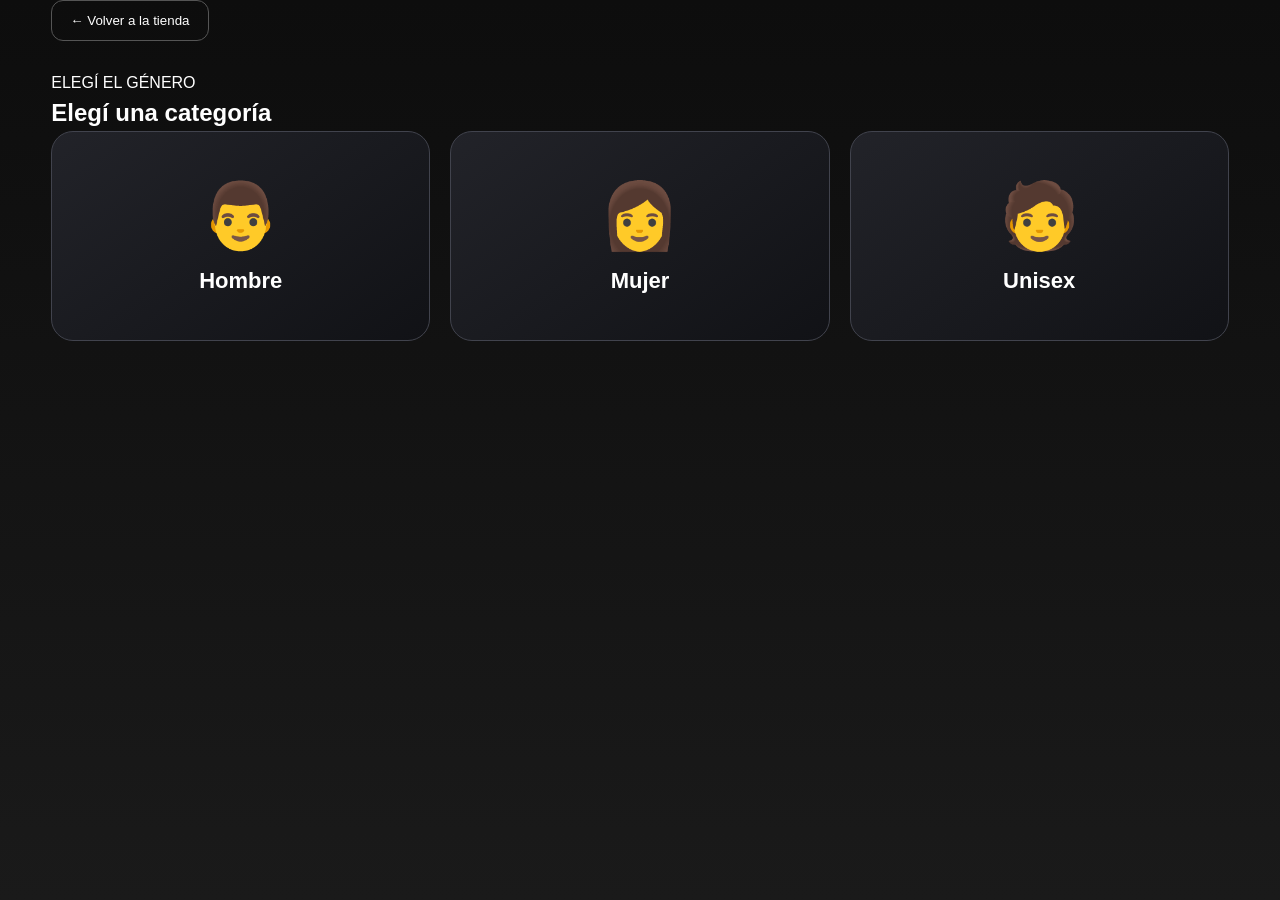
<file: categoria.html>
<!DOCTYPE html>
<html lang="es">
<head>
  <meta charset="UTF-8">

  <meta
    name="viewport"
    content="width=device-width, initial-scale=1.0"
  >

  <title>Categoría</title>

  <link rel="stylesheet" href="style.css">
</head>

<body>

  <main class="pagina-categoria">

    <div class="contenedor">

      <button
        class="boton-volver-categorias"
        onclick="window.location.href='index.html'"
      >
        ← Volver a la tienda
      </button>

      <section id="pasoGenero">

        <span class="subtitulo-categoria">
          ELEGÍ EL GÉNERO
        </span>

        <h1 id="tituloCategoria">
          Productos
        </h1>

        <div class="generos-grid">

          <button
            class="genero-btn"
            onclick="seleccionarGenero('Hombre')"
          >
            <span>👨</span>
            <strong>Hombre</strong>
          </button>

          <button
            class="genero-btn"
            onclick="seleccionarGenero('Mujer')"
          >
            <span>👩</span>
            <strong>Mujer</strong>
          </button>

          <button
            class="genero-btn"
            onclick="seleccionarGenero('Unisex')"
          >
            <span>🧑</span>
            <strong>Unisex</strong>
          </button>

        </div>

      </section>

      <section
        id="pasoProductos"
        style="display: none;"
      >

        <button
          class="boton-volver-categorias"
          onclick="volverAGeneros()"
        >
          ← Cambiar género
        </button>

        <h2 id="tituloProductos">
          Productos
        </h2>


        <div id="listaCategoriaProductos"></div>

      </section>

    </div>

  </main>

 <script src="categoria.js?v=6"></script>

</body>
</html>
</file>
<file: style.css>
:root {
--negro: #0d0d0d;
--negro-suave: #161616;
--blanco: #ffffff;
--gris-claro: #101010;
--gris: #bdbdbd;
--borde: #2d2d2d;
--verde: #22c55e;
--rojo: #ef4444;
--sombra: 0 15px 40px rgba(0,0,0,.45);
}

* {
  margin: 0;
  padding: 0;
  box-sizing: border-box;
}

html {
  scroll-behavior: smooth;
}

body {
  font-family: Arial, Helvetica, sans-serif;
  background: linear-gradient(180deg, #0d0d0d, #1a1a1a);
  min-height: 100vh;
  color: var(--negro);
  line-height: 1.5;
}

button,
input,
select,
textarea {
  font-family: inherit;
}

button {
  cursor: pointer;
}

img {
  display: block;
  max-width: 100%;
}

a {
  color: inherit;
}

.contenedor {
  width: min(1180px, 92%);
  margin: auto;
}

.header {
  position: sticky;
  top: 0;
  z-index: 100;
  background: rgba(255, 255, 255, 0.96);
  backdrop-filter: blur(12px);
  border-bottom: 1px solid var(--borde);
}

.header-contenido {
  min-height: 72px;
  display: flex;
  align-items: center;
  justify-content: space-between;
  gap: 20px;
}

.logo {
  font-size: 24px;
  font-weight: 900;
  text-decoration: none;
  letter-spacing: 1px;
}

.logo span {
  color: #777777;
}

.navegacion {
  display: flex;
  gap: 24px;
}

.navegacion a {
  text-decoration: none;
  font-weight: 700;
  font-size: 15px;
}

.navegacion a:hover {
  opacity: 0.65;
}

.header-acciones {
  display: flex;
  align-items: center;
  gap: 10px;
}

.boton {
  border: none;
  padding: 12px 18px;
  border-radius: 12px;
  font-weight: 800;
  transition: 0.2s;
}

.boton:hover {
  transform: translateY(-2px);
}

.boton-principal {
  background: var(--negro);
  color: var(--blanco);
}

.boton-secundario {
  background: var(--blanco);
  color: var(--negro);
  border: 1px solid var(--borde);
}

.boton-whatsapp {
  background: var(--verde);
  color: var(--blanco);
}

.boton-rojo {
  background: var(--rojo);
  color: var(--blanco);
}

.boton-ancho {
  width: 100%;
}

.boton-carrito {
  position: relative;
  border: none;
  background: var(--negro);
  color: var(--blanco);
  padding: 12px 16px;
  border-radius: 12px;
  display: flex;
  align-items: center;
  gap: 8px;
  font-weight: 800;
}

.contador-carrito {
  position: absolute;
  top: -7px;
  right: -7px;
  width: 23px;
  height: 23px;
  border-radius: 50%;
  display: grid;
  place-items: center;
  background: var(--rojo);
  color: var(--blanco);
  font-size: 12px;
}

.hero {
  padding: 65px 0;
  background: linear-gradient(135deg, #ffffff, #eeeeee);
}

.hero-contenido {
  min-height: 520px;
  display: grid;
  grid-template-columns: 1.05fr 0.95fr;
  align-items: center;
  gap: 50px;
}

.hero-etiqueta {
  display: inline-block;
  margin-bottom: 16px;
  font-size: 13px;
  font-weight: 900;
  letter-spacing: 2px;
  color: var(--gris);
}

.hero h1 {
  font-size: clamp(48px, 7vw, 86px);
  line-height: 0.98;
  margin-bottom: 24px;
}

.hero h1 span {
  color: #555555;
}

.hero p {
  max-width: 610px;
  color: var(--gris);
  font-size: 18px;
  margin-bottom: 28px;
}

.hero-botones {
  display: flex;
  gap: 12px;
  flex-wrap: wrap;
}

.hero-imagen {
  min-height: 430px;
  border-radius: 28px;
    background: #000
    center / cover;
  box-shadow: var(--sombra);
  position: relative;
  overflow: hidden;
.hero-logo {
    position: absolute;
    inset: 0;
    width: 100%;
    height: 100%;
    object-fit: cover;
    border-radius: 28px;
}
}

.hero-tarjeta {
  position: absolute;
  left: 22px;
  bottom: 22px;
  background: rgba(255, 255, 255, 0.92);
  backdrop-filter: blur(10px);
  padding: 16px 18px;
  border-radius: 15px;
  box-shadow: var(--sombra);
}

.hero-tarjeta span {
  display: block;
  font-size: 13px;
  color: var(--gris);
}

.hero-tarjeta strong {
  font-size: 18px;
}

.beneficios {
  padding: 30px 0 10px;
}

.beneficios-grid {
  display: grid;
  grid-template-columns: repeat(3, 1fr);
  gap: 18px;
}

.beneficio {
  background: var(--blanco);
  border: 1px solid var(--borde);
  border-radius: 18px;
  padding: 22px;
  display: flex;
  align-items: flex-start;
  gap: 14px;
  box-shadow: var(--sombra);
}

.beneficio-icono {
  width: 46px;
  height: 46px;
  flex: 0 0 46px;
  border-radius: 14px;
  background: var(--gris-claro);
  display: grid;
  place-items: center;
  font-size: 22px;
}

.beneficio h3 {
  margin-bottom: 6px;
}

.beneficio p {
  color: var(--gris);
  font-size: 14px;
}

.seccion-productos {
  padding: 70px 0 90px;
}

.titulo-seccion {
  display: flex;
  justify-content: space-between;
  align-items: end;
  gap: 20px;
  margin-bottom: 24px;
}

.titulo-seccion span {
  font-size: 12px;
  letter-spacing: 2px;
  font-weight: 900;
  color: var(--gris);
}

.titulo-seccion h2 {
  font-size: clamp(32px, 5vw, 52px);
}

.titulo-seccion p {
  color: var(--gris);
}

.filtros {
  display: grid;
  grid-template-columns: 2fr 1fr 1fr 1fr;
  gap: 12px;
  background: var(--blanco);
  border: 1px solid var(--borde);
  border-radius: 17px;
  padding: 15px;
  margin-bottom: 25px;
  box-shadow: var(--sombra);
}

.grupo-busqueda {
  display: flex;
  align-items: center;
  gap: 9px;
  border: 1px solid var(--borde);
  border-radius: 12px;
  padding: 0 13px;
  background: var(--blanco);
}

.grupo-busqueda input {
  border: none;
  outline: none;
  width: 100%;
  padding: 13px 0;
}

.filtros select,
.campo {
  width: 100%;
  border: 1px solid var(--borde);
  border-radius: 12px;
  padding: 13px 14px;
  background: var(--blanco);
  outline: none;
}

.campo:focus,
.filtros select:focus,
.grupo-busqueda:focus-within {
  border-color: #999999;
}

.estado-productos {
  padding: 20px;
  text-align: center;
  color: var(--gris);
}

.productos-grid {
  display: grid;
  grid-template-columns: repeat(4, 1fr);
  gap: 20px;
}

.producto {
  background: var(--blanco);
  border: 1px solid var(--borde);
  border-radius: 18px;
  overflow: hidden;
  box-shadow: var(--sombra);
  transition: 0.2s;
}

.producto:hover {
  transform: translateY(-5px);
}

.producto-imagen {
  width: 100%;
  aspect-ratio: 4 / 4.5;
  object-fit: cover;
  background: #eeeeee;
}

.producto-info {
  padding: 16px;
}

.producto-etiquetas {
  display: flex;
  gap: 7px;
  flex-wrap: wrap;
  margin-bottom: 10px;
}

.producto-etiqueta {
  background: var(--gris-claro);
  border-radius: 999px;
  padding: 5px 9px;
  font-size: 12px;
  font-weight: 800;
}

.producto h3 {
  margin-bottom: 8px;
}

.producto-descripcion {
  color: var(--gris);
  font-size: 14px;
  margin-bottom: 12px;
}

.producto-precio {
  font-size: 22px;
  font-weight: 900;
  margin-bottom: 14px;
}

.producto-acciones {
  display: grid;
  grid-template-columns: 1fr auto;
  gap: 8px;
}

.footer {
  background: var(--negro);
  color: var(--blanco);
  padding: 50px 0 25px;
}

.footer-grid {
  display: grid;
  grid-template-columns: 2fr 1fr 1fr;
  gap: 30px;
}

.logo-footer {
  color: var(--blanco);
}

.footer p,
.footer a {
  color: #cfcfcf;
  text-decoration: none;
  display: block;
  margin-top: 6px;
}

.copyright {
  margin-top: 30px;
  padding-top: 20px;
  border-top: 1px solid #333333;
  color: #999999;
}

.fondo-panel {
  display: none;
  position: fixed;
  inset: 0;
  z-index: 190;
  background: rgba(0, 0, 0, 0.52);
}

.fondo-panel.activo {
  display: block;
}

.panel-lateral {
  position: fixed;
  top: 0;
  right: -540px;
  z-index: 200;
  width: min(520px, 100%);
  height: 100vh;
  background: var(--blanco);
  box-shadow: -15px 0 45px rgba(0, 0, 0, 0.22);
  transition: 0.3s;
  display: flex;
  flex-direction: column;
}

.panel-lateral.activo {
  right: 0;
}

.panel-cabecera {
  padding: 20px;
  border-bottom: 1px solid var(--borde);
  display: flex;
  justify-content: space-between;
  align-items: center;
}

.panel-cabecera span {
  font-size: 12px;
  letter-spacing: 2px;
  color: var(--gris);
  font-weight: 900;
}

.boton-cerrar {
  width: 42px;
  height: 42px;
  border: none;
  border-radius: 12px;
  background: var(--gris-claro);
  font-weight: 900;
}

.panel-contenido {
  flex: 1;
  overflow-y: auto;
  padding: 20px;
}

.panel-pie {
  padding: 20px;
  border-top: 1px solid var(--borde);
}

.carrito-total {
  display: flex;
  justify-content: space-between;
  align-items: center;
  font-size: 22px;
  margin-bottom: 12px;
}

.panel-pie .campo {
  margin-bottom: 9px;
}

.item-carrito {
  display: grid;
  grid-template-columns: 76px 1fr auto;
  gap: 12px;
  padding: 14px 0;
  border-bottom: 1px solid var(--borde);
}

.item-carrito img {
  width: 76px;
  height: 76px;
  object-fit: cover;
  border-radius: 12px;
}

.item-cantidad {
  display: flex;
  align-items: center;
  gap: 8px;
  margin-top: 8px;
}

.item-cantidad button {
  width: 30px;
  height: 30px;
  border: 1px solid var(--borde);
  background: var(--blanco);
  border-radius: 8px;
}

.grupo-formulario {
  margin-bottom: 14px;
}

.grupo-formulario label {
  display: block;
  font-weight: 800;
  margin-bottom: 6px;
  font-size: 14px;
}

.grupo-formulario textarea {
  min-height: 95px;
  resize: vertical;
}

.formulario-doble {
  display: grid;
  grid-template-columns: 1fr 1fr;
  gap: 12px;
}

.vista-previa {
    display: none;
  width: 100%;
  height: 210px;
  object-fit: cover;
  border-radius: 16px;
  border: 1px solid var(--borde);
  background: var(--gris-claro);
  margin-bottom: 14px;
}

.botones-formulario {
  display: grid;
  grid-template-columns: 1fr 1fr;
  gap: 10px;
}

.separador-admin {
  height: 1px;
  background: var(--borde);
  margin: 30px 0;
}

.titulo-lista-admin {
  display: flex;
  justify-content: space-between;
  gap: 15px;
  align-items: center;
  margin-bottom: 10px;
}

.titulo-lista-admin span {
  color: var(--gris);
  font-size: 14px;
}

.producto-admin {
  display: grid;
  grid-template-columns: 58px 1fr auto;
  gap: 10px;
  align-items: center;
  padding: 12px 0;
  border-bottom: 1px solid var(--borde);
}

.producto-admin img {
  width: 58px;
  height: 58px;
  object-fit: cover;
  border-radius: 10px;
}

.producto-admin-acciones {
  display: flex;
  flex-direction: column;
  gap: 6px;
}

.modal {
  display: none;
  position: fixed;
  inset: 0;
  z-index: 300;
  background: rgba(0, 0, 0, 0.58);
  place-items: center;
  padding: 20px;
}

.modal.activo {
  display: grid;
}

.modal-contenido {
  width: min(430px, 100%);
  background: var(--blanco);
  border-radius: 20px;
  padding: 26px;
  box-shadow: var(--sombra);
  position: relative;
}

.modal-cerrar {
  position: absolute;
  top: 14px;
  right: 14px;
}

.modal-etiqueta {
  display: inline-block;
  color: var(--gris);
  font-size: 12px;
  letter-spacing: 2px;
  font-weight: 900;
  margin-bottom: 8px;
}

.modal-contenido h2 {
  margin-bottom: 6px;
}

.modal-contenido p {
  color: var(--gris);
  margin-bottom: 16px;
}

.modal-contenido .campo {
  margin-bottom: 10px;
}

.mensaje-login {
  min-height: 24px;
  margin-bottom: 8px;
  color: var(--rojo);
  font-weight: 700;
  font-size: 14px;
}

@media (max-width: 950px) {
  .navegacion {
    display: none;
  }

  .hero-contenido {
    grid-template-columns: 1fr;
  }

  .hero-imagen {
    min-height: 340px;
  }

  .beneficios-grid {
    grid-template-columns: 1fr;
  }

  .filtros {
    grid-template-columns: 1fr 1fr;
  }

  .productos-grid {
    grid-template-columns: repeat(2, 1fr);
  }

  .footer-grid {
    grid-template-columns: 1fr;
  }
}

@media (max-width: 600px) {
  .header-contenido {
    min-height: 64px;
  }

  .logo {
    font-size: 19px;
  }

  #botonAdministrador {
    display: none;
  }

  .hero {
    padding: 35px 0;
  }

  .hero h1 {
    font-size: 47px;
  }

  .hero-imagen {
    min-height: 270px;
  }

  .titulo-seccion {
    flex-direction: column;
    align-items: flex-start;
  }

  .filtros {
    grid-template-columns: 1fr;
  }

  .productos-grid {
    grid-template-columns: 1fr;
  }

  .formulario-doble,
  .botones-formulario {
    grid-template-columns: 1fr;
  }
}.logo{
    display:flex;
    align-items:center;
    gap:10px;
    text-decoration:none;
}

.logo img{
    width:50px;
    height:50px;
    border-radius:50%;
    object-fit:cover;
}

.logo span{
    color:#000;
    font-size:28px;
    font-weight:700;
}.whatsapp-float{
    position:fixed;
    bottom:20px;
    right:20px;
    width:60px;
    height:60px;
    background:#25D366;
    color:white;
    border-radius:50%;
    display:flex;
    justify-content:center;
    align-items:center;
    text-decoration:none;
    font-size:30px;
    box-shadow:0 5px 15px rgba(0,0,0,.3);
    transition:.3s;
    z-index:9999;
}

.whatsapp-float:hover{
    transform:scale(1.1);
}.boton-admin-fijo{
    position: fixed;
    bottom: 90px;
    left: 20px;
    z-index: 9999;
    background: #111;
    color: #fff;
    border: none;
    border-radius: 50px;
    padding: 12px 18px;
    cursor: pointer;
}/* =========================================
   MEJORAS VISUALES - TEMA OSCURO
========================================= */

/* Encabezado */
.header {
  background: rgba(13, 13, 13, 0.92);
  border-bottom: 1px solid var(--borde);
  backdrop-filter: blur(14px);
  position: sticky;
  top: 0;
  z-index: 1000;
}

.logo {
  color: var(--blanco);
}

.logo span {
  color: #cfcfcf;
}

.navegacion a {
  color: var(--gris);
  transition: 0.25s;
}

.navegacion a:hover {
  color: var(--blanco);
}

/* Hero */
.hero {
  background:
    radial-gradient(circle at top right, rgba(255,255,255,0.08), transparent 35%),
    linear-gradient(135deg, #0d0d0d, #181818);
}

.hero h1,
.hero h1 span {
  color: var(--blanco);
}

.hero p {
  color: var(--gris);
}

.hero-etiqueta {
  color: #d8d8d8;
}

.hero-imagen {
  border: 1px solid var(--borde);
  box-shadow: 0 25px 70px rgba(0, 0, 0, 0.55);
}

/* Botones */
.boton {
  transition: transform 0.2s, box-shadow 0.2s, background 0.2s;
}

.boton:hover {
  transform: translateY(-2px);
}

.boton-principal {
  background: var(--blanco);
  color: var(--negro);
  box-shadow: 0 10px 30px rgba(255, 255, 255, 0.12);
}

.boton-principal:hover {
  background: #dedede;
}

.boton-secundario {
  background: #1b1b1b;
  color: var(--blanco);
  border: 1px solid var(--borde);
}

.boton-secundario:hover {
  background: #252525;
}

/* Secciones */
section {
  color: var(--blanco);
}

.titulo-seccion,
.titulo-seccion h2,
.productos-titulo,
.productos-titulo h2 {
  color: var(--blanco);
}

.titulo-seccion p,
.productos-titulo p {
  color: var(--gris);
}

/* Buscador y filtros */
.buscador,
.filtros,
.filtro,
.campo,
select,
input,
textarea {
  background: #171717;
  color: var(--blanco);
  border: 1px solid var(--borde);
}

input::placeholder,
textarea::placeholder {
  color: #888;
}

select option {
  background: #171717;
  color: var(--blanco);
}

.buscador:focus-within,
.campo:focus,
select:focus,
input:focus,
textarea:focus {
  border-color: #666;
  box-shadow: 0 0 0 3px rgba(255, 255, 255, 0.06);
  outline: none;
}

/* Tarjetas de productos */
.producto,
.tarjeta-producto,
.producto-card {
  background: linear-gradient(180deg, #1b1b1b, #131313);
  border: 1px solid var(--borde);
  box-shadow: 0 16px 45px rgba(0, 0, 0, 0.35);
  transition: transform 0.25s, border-color 0.25s, box-shadow 0.25s;
  overflow: hidden;
}

.producto:hover,
.tarjeta-producto:hover,
.producto-card:hover {
  transform: translateY(-6px);
  border-color: #555;
  box-shadow: 0 22px 60px rgba(0, 0, 0, 0.55);
}

.producto img,
.tarjeta-producto img,
.producto-card img {
  transition: transform 0.35s;
}
.producto img,
.tarjeta-producto img,
.producto-card img {
    width: 100%;
    height: 320px;
    object-fit: contain;
    display: block;
}

.producto:hover img,
.tarjeta-producto:hover img,
.producto-card:hover img {
  transform: scale(1.04);
}

.producto h3,
.tarjeta-producto h3,
.producto-card h3 {
  color: var(--blanco);
}

.producto p,
.tarjeta-producto p,
.producto-card p {
  color: var(--gris);
}

.precio,
.producto-precio {
  color: var(--blanco);
  font-weight: 800;
}

/* Tarjetas generales */
.tarjeta,
.info-tarjeta,
.beneficio,
.contacto-contenido,
.carrito-contenido {
  background: #171717;
  color: var(--blanco);
  border: 1px solid var(--borde);
  box-shadow: var(--sombra);
}

/* Carrito */
.carrito-lateral,
.panel-carrito,
.modal-contenido {
  background: #141414;
  color: var(--blanco);
  border-left: 1px solid var(--borde);
}

.carrito-item {
  border-bottom: 1px solid var(--borde);
}

.carrito-total {
  color: var(--blanco);
}

/* Panel administrador */
.panel-admin,
.panel-lateral {
  background: #121212;
  color: var(--blanco);
  border-left: 1px solid var(--borde);
}

.panel-cabecera {
  border-bottom: 1px solid var(--borde);
}

.titulo-lista-admin {
  border-top: 1px solid var(--borde);
}

.mensaje-login {
  color: #ff6b6b;
}

/* Modal de login */
.modal {
  background: rgba(0, 0, 0, 0.78);
  backdrop-filter: blur(7px);
}

.modal-contenido {
  border: 1px solid #333;
  border-radius: 24px;
  box-shadow: 0 30px 90px rgba(0, 0, 0, 0.65);
}

/* Botón administrador fijo */
.boton-admin-fijo {
  background: linear-gradient(135deg, #fff, #cfcfcf);
  color: #111;
  font-weight: 800;
  box-shadow: 0 14px 35px rgba(0, 0, 0, 0.45);
}

.boton-admin-fijo:hover {
  transform: translateY(-3px);
}

/* WhatsApp */
.whatsapp-float {
  box-shadow: 0 15px 35px rgba(37, 211, 102, 0.35);
}

/* Scrollbar */
::-webkit-scrollbar {
  width: 10px;
}

::-webkit-scrollbar-track {
  background: #0e0e0e;
}

::-webkit-scrollbar-thumb {
  background: #333;
  border-radius: 20px;
}

::-webkit-scrollbar-thumb:hover {
  background: #4a4a4a;
}

/* Animación suave al cargar */
.hero-contenido,
.productos,
.titulo-seccion {
  animation: aparecer 0.6s ease both;
}

@keyframes aparecer {
  from {
    opacity: 0;
    transform: translateY(18px);
  }

  to {
    opacity: 1;
    transform: translateY(0);
  }
}

/* Celular */
@media (max-width: 768px) {
  .header {
    position: sticky;
  }

  .hero {
    padding-top: 35px;
  }

  .hero h1 {
    font-size: clamp(42px, 13vw, 64px);
    line-height: 0.98;
  }

  .hero p {
    font-size: 17px;
  }

  .hero-botones {
    gap: 10px;
  }

  .boton {
    min-height: 48px;
  }

  .producto,
  .tarjeta-producto,
  .producto-card {
    border-radius: 20px;
  }

  .boton-admin-fijo {
    left: 16px;
    bottom: 86px;
    padding: 11px 15px;
    font-size: 13px;
  }
}.hero-imagen{
    display:flex;
    justify-content:center;
    align-items:center;
}

.hero-banner{
    width:100%;
    max-width:520px;
    border-radius:25px;
    box-shadow:0 15px 40px rgba(0,0,0,.4);
    transition:.3s;
}

.hero-banner:hover{
    transform:scale(1.03);
}/* =========================================
   CORREGIR BANNER
========================================= */

.hero-contenido {
  display: grid;
  grid-template-columns: 1fr 1.15fr;
  align-items: center;
  gap: 45px;
}

.hero-imagen {
  width: 100%;
  height: 430px;
  min-height: 430px;
  display: block;
  overflow: hidden;
  border-radius: 28px;
  background: #080808;
  border: 1px solid #333;
}

.hero-banner {
  width: 100%;
  height: 100%;
  max-width: none;
  display: block;
  object-fit: cover;
  object-position: center;
  border-radius: 28px;
  box-shadow: none;
}

/* =========================================
   CORREGIR CAMPOS BLANCOS
========================================= */

.buscador,
.filtros,
.filtros-productos,
.barra-filtros {
  background: #151515 !important;
  border: 1px solid #333 !important;
}

.buscador input,
.filtros input,
.filtros select,
.filtros-productos input,
.filtros-productos select,
.barra-filtros input,
.barra-filtros select,
input[type="search"],
select {
  background: #171717 !important;
  color: #ffffff !important;
  border: 1px solid #3a3a3a !important;
}

input::placeholder {
  color: #999999 !important;
  opacity: 1;
}

select option {
  background: #171717 !important;
  color: #ffffff !important;
}

/* Botones que quedaron blancos */
.boton-secundario,
.producto button,
.tarjeta-producto button,
.producto-card button {
  background: #1b1b1b !important;
  color: #ffffff !important;
  border: 1px solid #444 !important;
}

/* =========================================
   CELULAR
========================================= */

@media (max-width: 768px) {
  .hero-contenido {
    grid-template-columns: 1fr;
    gap: 25px;
  }

  .hero-imagen {
    height: 360px;
    min-height: 360px;
  }

  .hero-banner {
    object-fit: cover;
    object-position: center;
  }
}#cerrarPanelCarrito,
#cerrarPanelAdministrador {
    width: calc(100% - 20px);
    margin: 10px;
    padding: 12px;
    background: #222;
    color: #fff;
    border: 1px solid #555;
    border-radius: 10px;
    cursor: pointer;
    font-size: 16px;
}

#cerrarPanelCarrito:hover,
#cerrarPanelAdministrador:hover {
    background: #333;
    
}.whatsapp-float,
#botonWhatsapp,
#whatsappButton {
    display: none !important;
}/* Ocultar género, categoría y orden.
   El buscador sigue visible. */

#filtroGenero,
#filtroCategoria,
#ordenProductos {
  display: none !important;
}

.filtros {
  display: block !important;
}

.grupo-busqueda {
  width: 100% !important;
  max-width: 100% !important;
}/* =========================
   CATEGORÍAS
========================= */

.categorias {
  padding: 55px 0;
}

.titulo-categorias {
  margin-bottom: 25px;
}

.titulo-categorias span,
.generos-contenido > span {
  display: block;
  margin-bottom: 7px;
  font-size: 12px;
  font-weight: 800;
  letter-spacing: 3px;
  color: #ff4747;
}

.titulo-categorias h2,
.generos-contenido h2 {
  margin: 0;
  color: #fff;
  font-size: clamp(28px, 4vw, 45px);
}

.categorias-grid {
  display: grid;
  grid-template-columns: repeat(5, minmax(130px, 1fr));
  gap: 16px;
}

.categoria-btn {
  min-height: 180px;
  padding: 25px 15px;
  display: flex;
  flex-direction: column;
  align-items: center;
  justify-content: center;
  gap: 8px;

  color: #fff;
  background:
    linear-gradient(145deg, #202127, #101115);
  border: 1px solid #3d3f49;
  border-radius: 18px;
  cursor: pointer;

  transition:
    transform 0.25s,
    border-color 0.25s,
    box-shadow 0.25s;
}

.categoria-btn:hover {
  transform: translateY(-7px);
  border-color: #ff4747;
  box-shadow: 0 18px 45px rgba(0, 0, 0, 0.45);
}

.categoria-icono {
  font-size: 48px;
}

.categoria-btn strong {
  font-size: 18px;
}

.categoria-btn small {
  color: #aaa;
}

/* =========================
   SECCIÓN DE GÉNEROS
========================= */

.seccion-generos {
  display: none;
  min-height: 65vh;
  padding: 45px 0 70px;
}

.seccion-generos.activa {
  display: block;
}

.boton-volver-categorias {
  margin-bottom: 30px;
  padding: 12px 18px;
  color: #fff;
  background: transparent;
  border: 1px solid #555;
  border-radius: 12px;
  cursor: pointer;
}

.generos-contenido {
  max-width: 900px;
  margin: auto;
  text-align: center;
}

.generos-contenido p {
  margin: 12px 0 30px;
  color: #aaa;
}

.generos-grid {
  display: grid;
  grid-template-columns: repeat(3, 1fr);
  gap: 20px;
}

.genero-btn {
  min-height: 210px;
  display: flex;
  flex-direction: column;
  align-items: center;
  justify-content: center;
  gap: 14px;

  color: #fff;
  background:
    linear-gradient(145deg, #222329, #111216);
  border: 1px solid #41434d;
  border-radius: 22px;
  cursor: pointer;

  transition:
    transform 0.25s,
    border-color 0.25s,
    box-shadow 0.25s;
}

.genero-btn span {
  font-size: 65px;
}

.genero-btn strong {
  font-size: 22px;
}

.genero-btn:hover {
  transform: scale(1.04);
  border-color: #ff4747;
  box-shadow: 0 20px 55px rgba(0, 0, 0, 0.5);
}

@media (max-width: 768px) {
  .categorias-grid {
    grid-template-columns: repeat(2, 1fr);
  }

  .categoria-btn {
    min-height: 145px;
  }

  .generos-grid {
    grid-template-columns: 1fr;
  }

  .genero-btn {
    min-height: 150px;
  }
}
</file>
